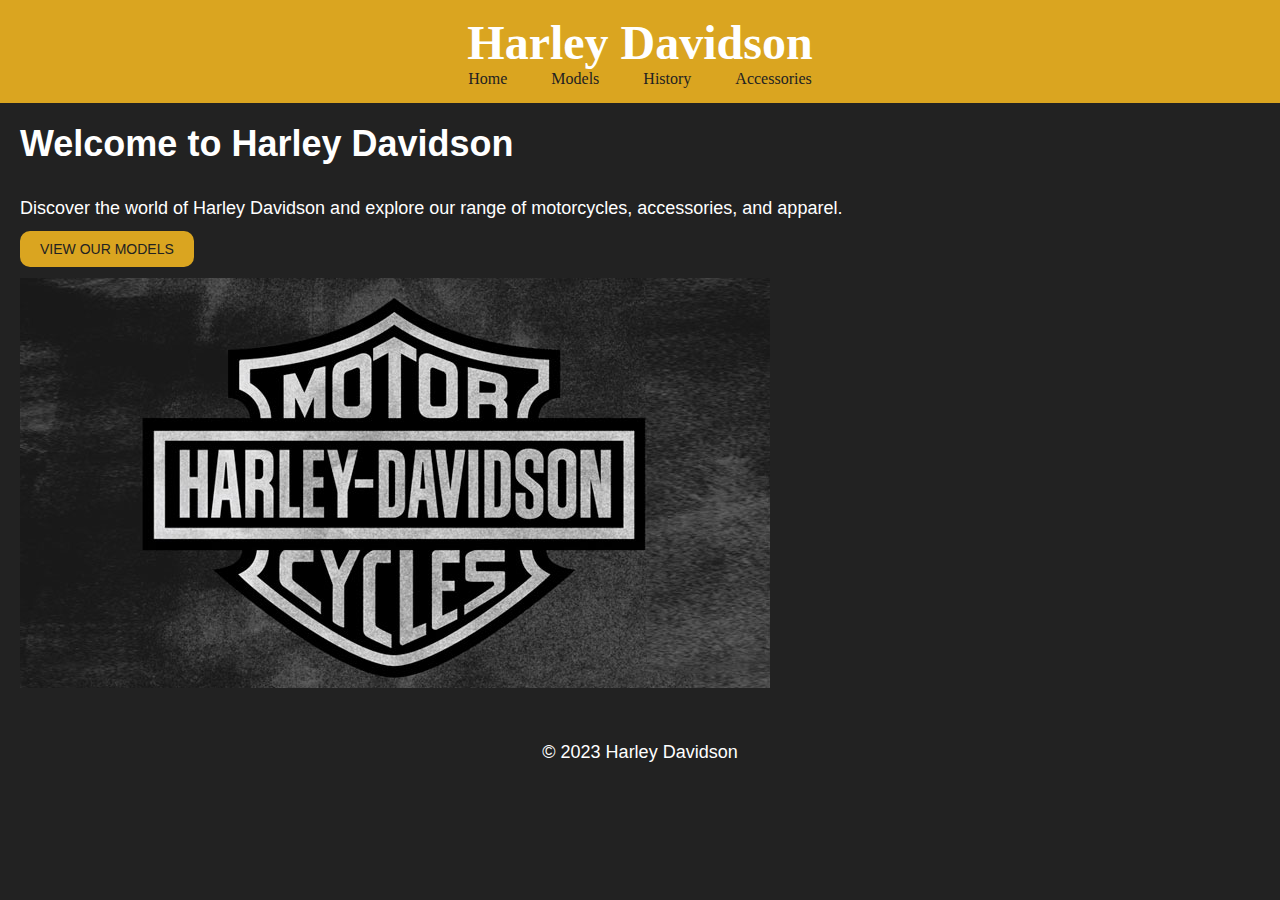
<file: index.html>
<!DOCTYPE html>
<html>
<head>
	<title>Harley Davidson - Home</title>
	<link rel="stylesheet" type="text/css" href="styles.css">
</head>
<body>
	<header>
		<h1>Harley Davidson</h1>
		<nav>
			<ul>
				<li><a href="index.html">Home</a></li>
				<li><a href="models.html">Models</a></li>
				<li><a href="history.html">History</a></li>
				<li><a href="accessories.html">Accessories</a></li>
			</ul>
		</nav>
	</header>
	<main>
		<section>
			<h2>Welcome to Harley Davidson</h2>
			<p>Discover the world of Harley Davidson and explore our range of motorcycles, accessories, and apparel.</p>
			<a href="models.html" class="button">View Our Models</a>
		</section>
		<section>
			<img src="image/Harley-Davidson.jpeg"alt="Harley Davidson Motorcycle">
		</section>
	</main>
	<footer>
		<p>&copy; 2023 Harley Davidson</p>
	</footer>
</body>
</html>
</file>
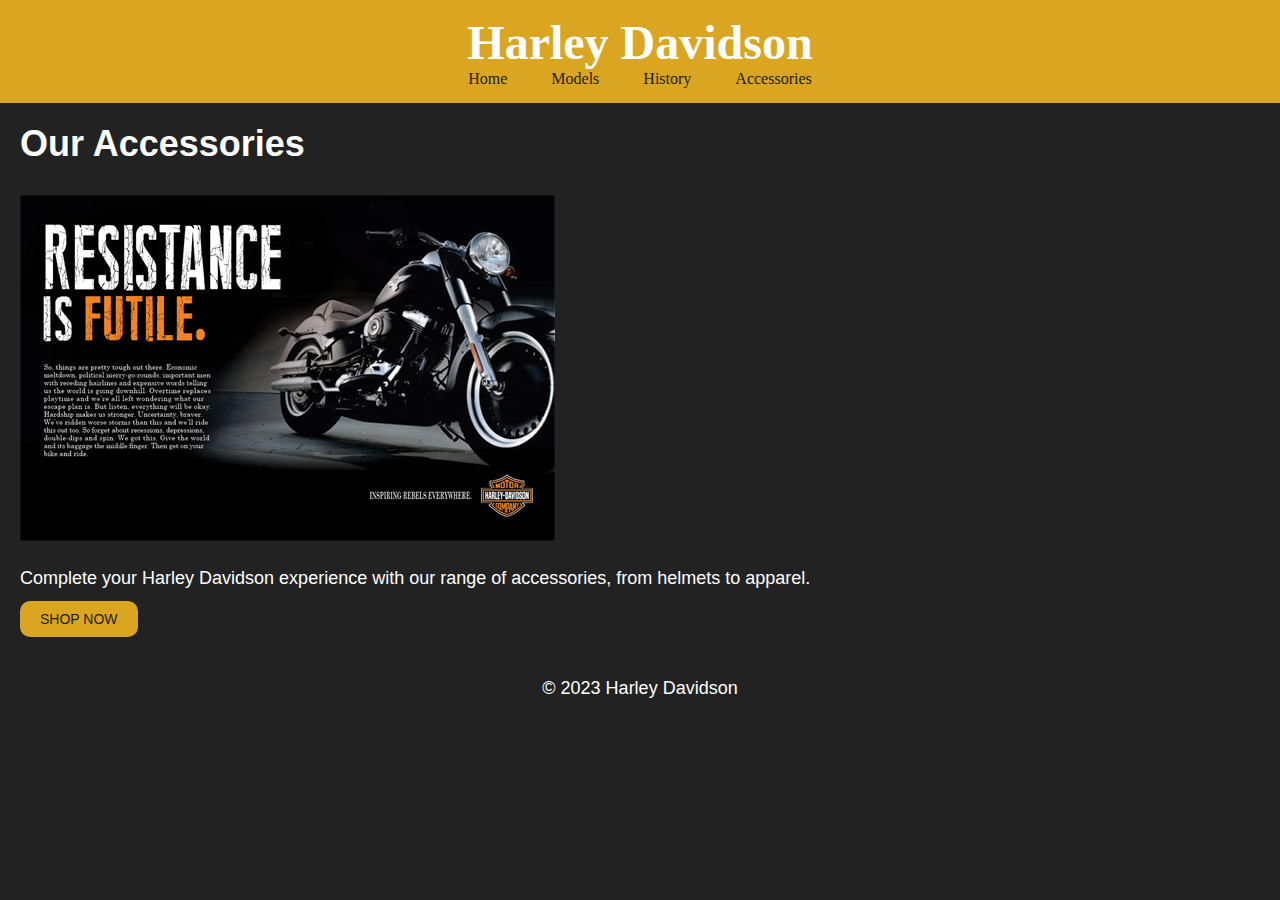
<file: accessories.html>
<!DOCTYPE html>
<html>
<head>
	<title>Harley Davidson - Accessories</title>
	<link rel="stylesheet" type="text/css" href="styles.css">
</head>
<body>
	<header>
		<h1>Harley Davidson</h1>
		<nav>
			<ul>
				<li><a href="index.html">Home</a></li>
				<li><a href="models.html">Models</a></li>
				<li><a href="history.html">History</a></li>
				<li><a href="accessories.html">Accessories</a></li>
			</ul>
		</nav>
	</header>
	<main>
		<section>
			<h2>Our Accessories</h2>
      <section>
			<img src="image/harley last.jpeg"alt="Harley Davidson Motorcycle">
		</section>
			<p>Complete your Harley Davidson experience with our range of accessories, from helmets to apparel.</p>
			<a href="#" class="button">Shop Now</a>
		</section>
	</main>
	<footer>
		<p>&copy; 2023 Harley Davidson</p>
	</footer>
</body>
</html>
</file>
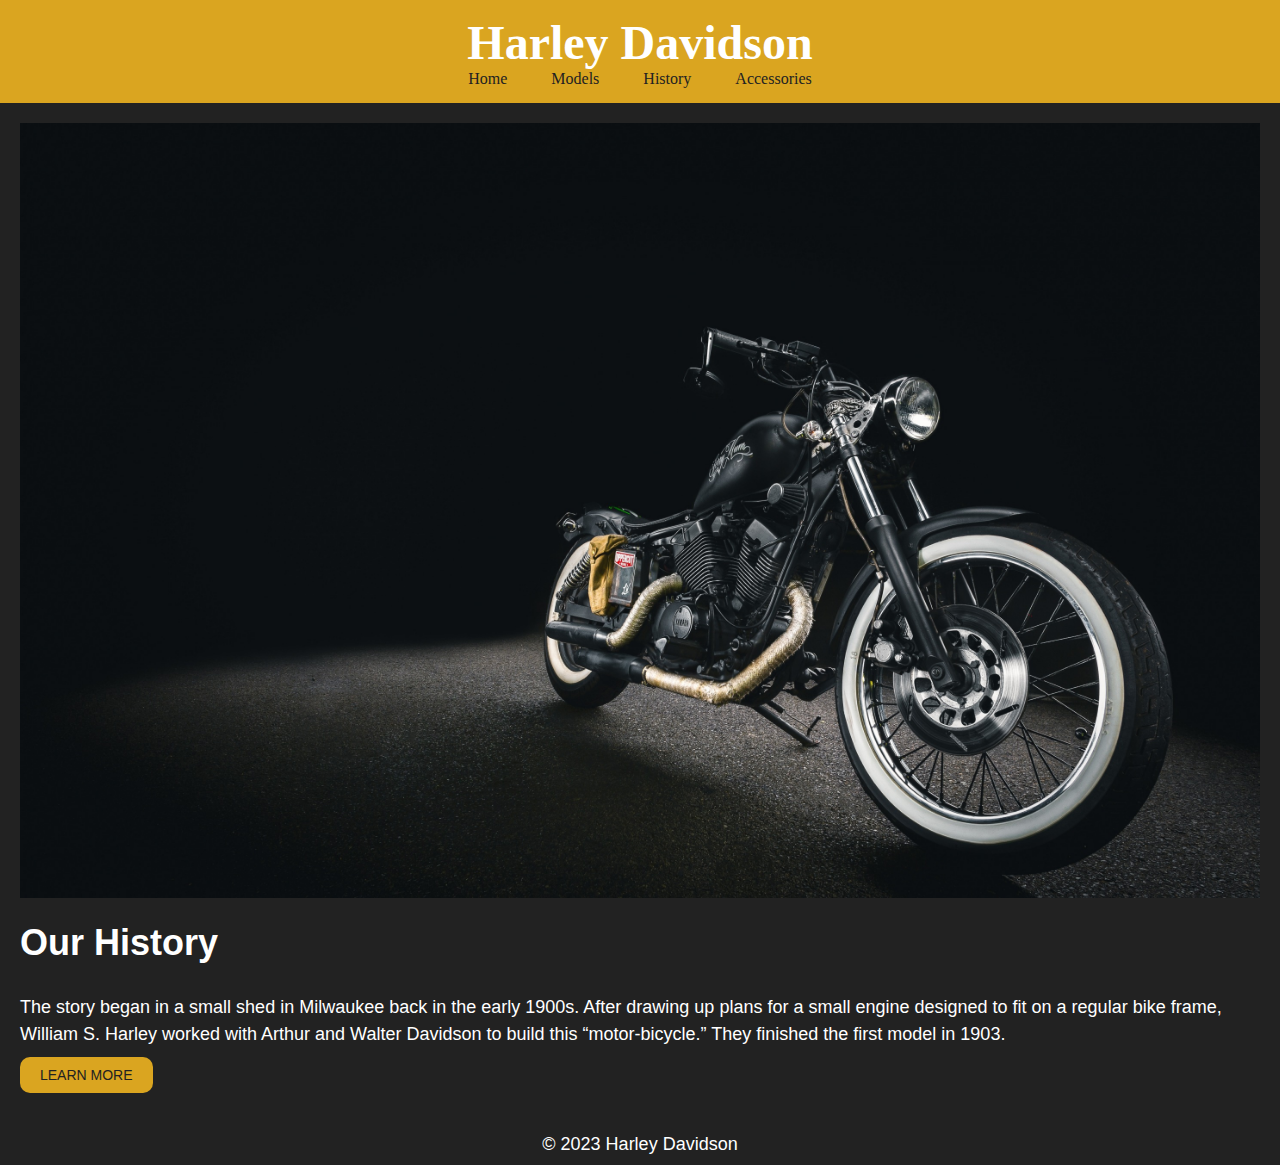
<file: history.html>
<!DOCTYPE html>
<html>
<head>
	<title>Harley Davidson - History</title>
	<link rel="stylesheet" type="text/css" href="styles.css">
</head>
<body>
	<header>
		<h1>Harley Davidson</h1>
		<nav>
			<ul>
				<li><a href="index.html">Home</a></li>
				<li><a href="models.html">Models</a></li>
				<li><a href="history.html">History</a></li>
				<li><a href="accessories.html">Accessories</a></li>
			</ul>
		</nav>
	</header>
	<main>
    <section>
			<img src="image/chopper-luxury-american-motorcycles-black-background.jpeg"alt="Harley Davidson Motorcycle">
		</section>
		<section>
			<h2>Our History</h2>
			<p>The story began in a small shed in Milwaukee back in the early 1900s. After drawing up plans for a small engine designed to fit on a regular bike frame, William S. Harley worked with Arthur and Walter Davidson to build this “motor-bicycle.” They finished the first model in 1903.</p>
		<a href="#" class="button">Learn More</a>
		</section>
	</main>
	<footer>
		<p>&copy; 2023 Harley Davidson</p>
	</footer>
</body>
</html>
</file>
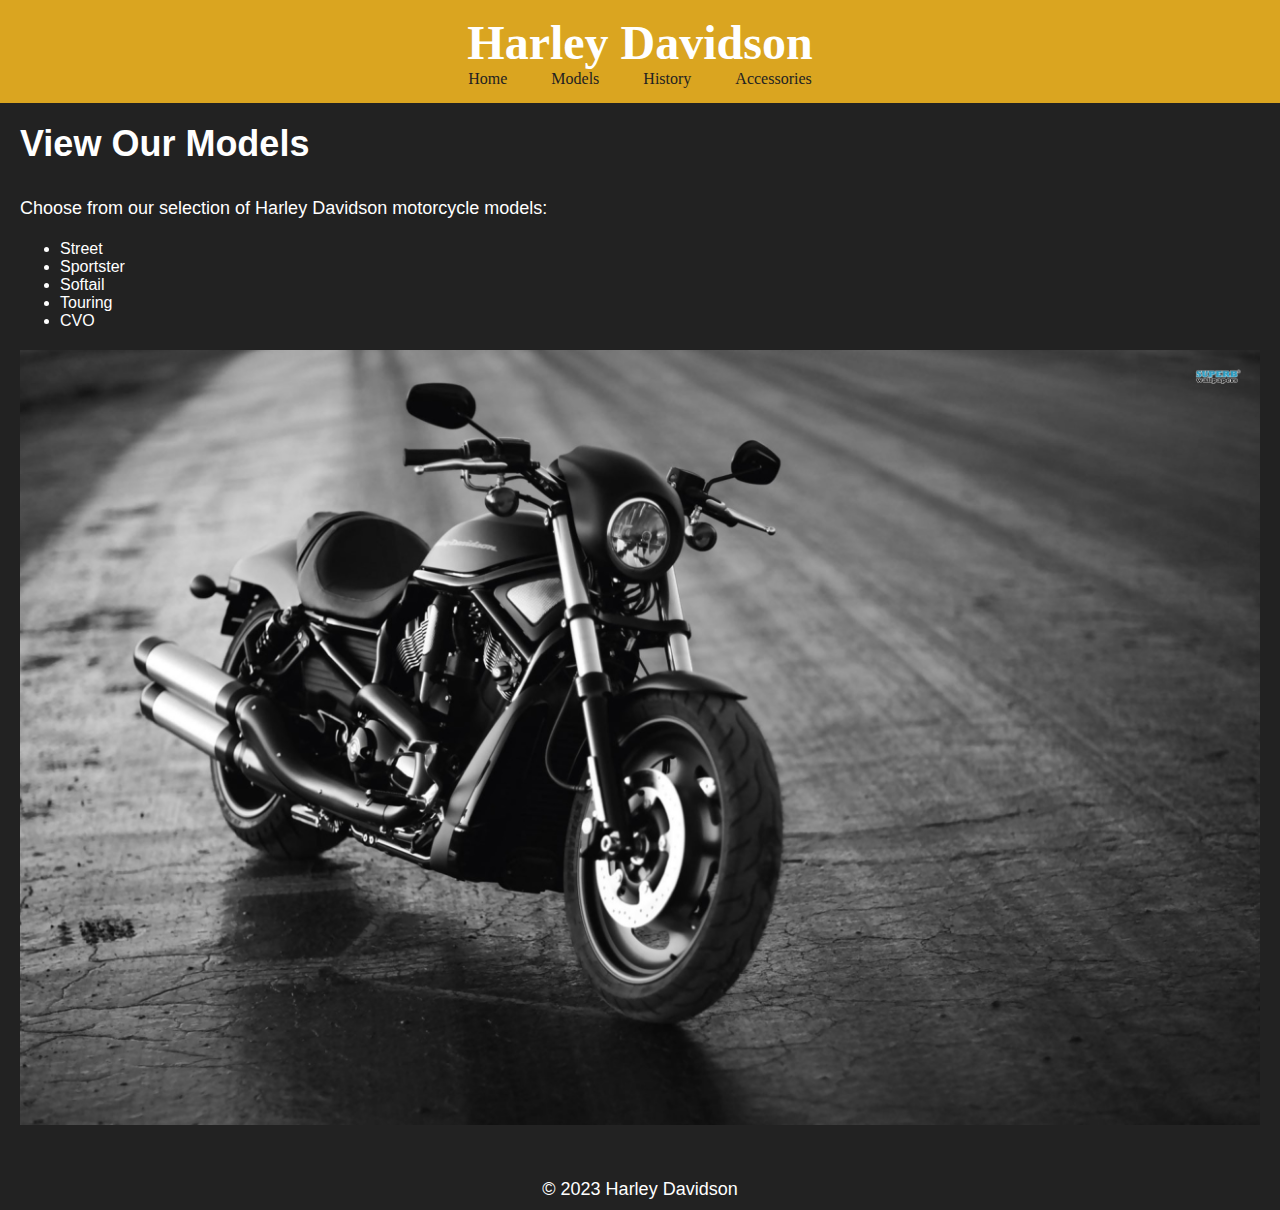
<file: models.html>
<!DOCTYPE html>
<html>
<head>
	<title>Harley Davidson - Models</title>
	<link rel="stylesheet" type="text/css" href="styles.css">
</head>
<body>
	<header>
		<h1>Harley Davidson</h1>
		<nav>
			<ul>
				<li><a href="index.html">Home</a></li>
				<li><a href="models.html">Models</a></li>
				<li><a href="history.html">History</a></li>
				<li><a href="accessories.html">Accessories</a></li>
			</ul>
		</nav>
	</header>
	<main>
		<section>
			<h2>View Our Models</h2>
			<p>Choose from our selection of Harley Davidson motorcycle models:</p>
			<ul>
				<li>Street</li>
				<li>Sportster</li>
				<li>Softail</li>
				<li>Touring</li>
				<li>CVO</li>
			</ul>
		</section>
    <section>
			<img src="image/583260.jpeg"alt="Harley Davidson Motorcycle">
		</section>
	</main>
	<footer>
		<p>&copy; 2023 Harley Davidson</p>
	</footer>
</body>
</html>
</file>
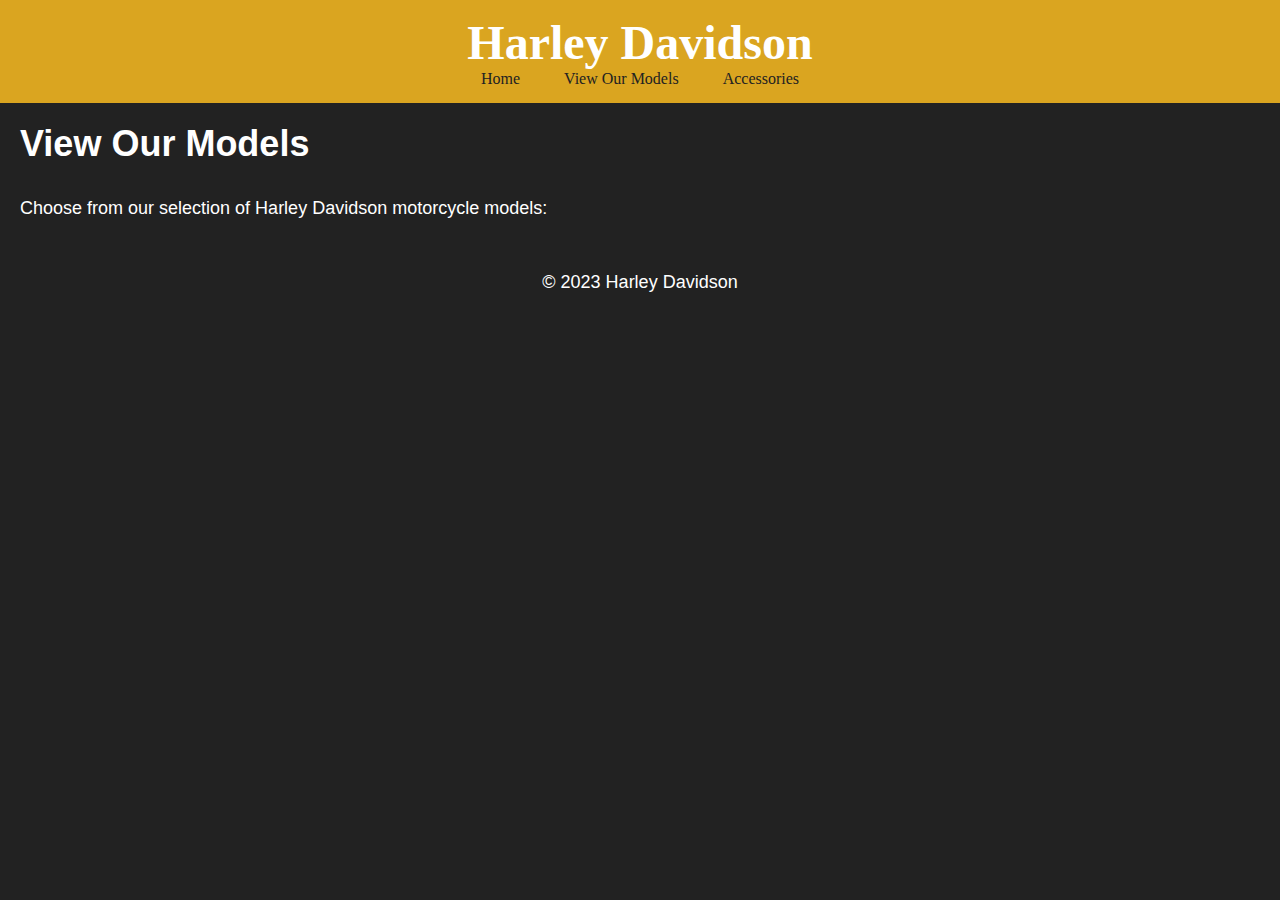
<file: view_our_models.html>
<!DOCTYPE html>
<html>
<head>
	<title>Harley Davidson - View Our Models</title>
	<link rel="stylesheet" type="text/css" href="styles.css">
</head>
<body>
	<header>
		<h1>Harley Davidson</h1>
		<nav>
			<ul>
				<li><a href="index.html">Home</a></li>
				<li><a href="#">View Our Models</a></li>
				<li><a href="accessories.html">Accessories</a></li>
			</ul>
		</nav>
	</header>
	<main>
		<section>
			<h2>View Our Models</h2>
			<p>Choose from our selection of Harley Davidson motorcycle models:</p>
		</section>
	</main>
	<footer>
		<p>&copy; 2023 Harley Davidson</p>
	</footer>
</body>
</html>
</file>
<file: styles.css>
/* Global styles */
body {
	font-family: Arial, sans-serif;
	margin: 0;
	padding: 0;
	background-color: #222;
	color: #fff;
}

a {
	color: #DAA520;
	text-decoration: none;
}

a:hover {
	text-decoration: underline;
}

/* Header styles */
header {
	background-color: #DAA520;
	padding: 15px;
	text-align: center;
  font-family: Stencil Std;
}

header h1 {
	margin: 0;
	font-size: 48px;
}

nav ul {
	list-style: none;
	margin: 0;
	padding: 0;
}

nav li {
	display: inline-block;
	margin-right: 20px;
}

nav li:last-child {
	margin-right: 0;
}

nav a {
	color: #222;
	font-size: 16px;
	padding: 10px;
  border-radius: 10px;
}

nav a:hover {
	background-color: #222;
	color: #DAA520;
}

/* Main content styles */
main {
	padding: 20px;
}

section {
	margin-bottom: 20px;
}

section h2 {
	font-size: 36px;
	margin-top: 0;
}

section p {
	font-size: 18px;
	line-height: 1.5;
}

section img {
	max-width: 100%;
	height: auto;
}

.button {
	background-color: #DAA520;
	color: #222;
	padding: 10px 20px;
	border-radius: 10px;
	font-size: 14px;
	text-transform: uppercase;
}

.button:hover {
	background-color: #222;
	color: #DAA520;
}

/* Footer styles */
footer {
	background-color: #222;
	padding: 10px;
	text-align: center;
}

footer p {
	margin: 0;
	font-size: 18px;
}
</file>
